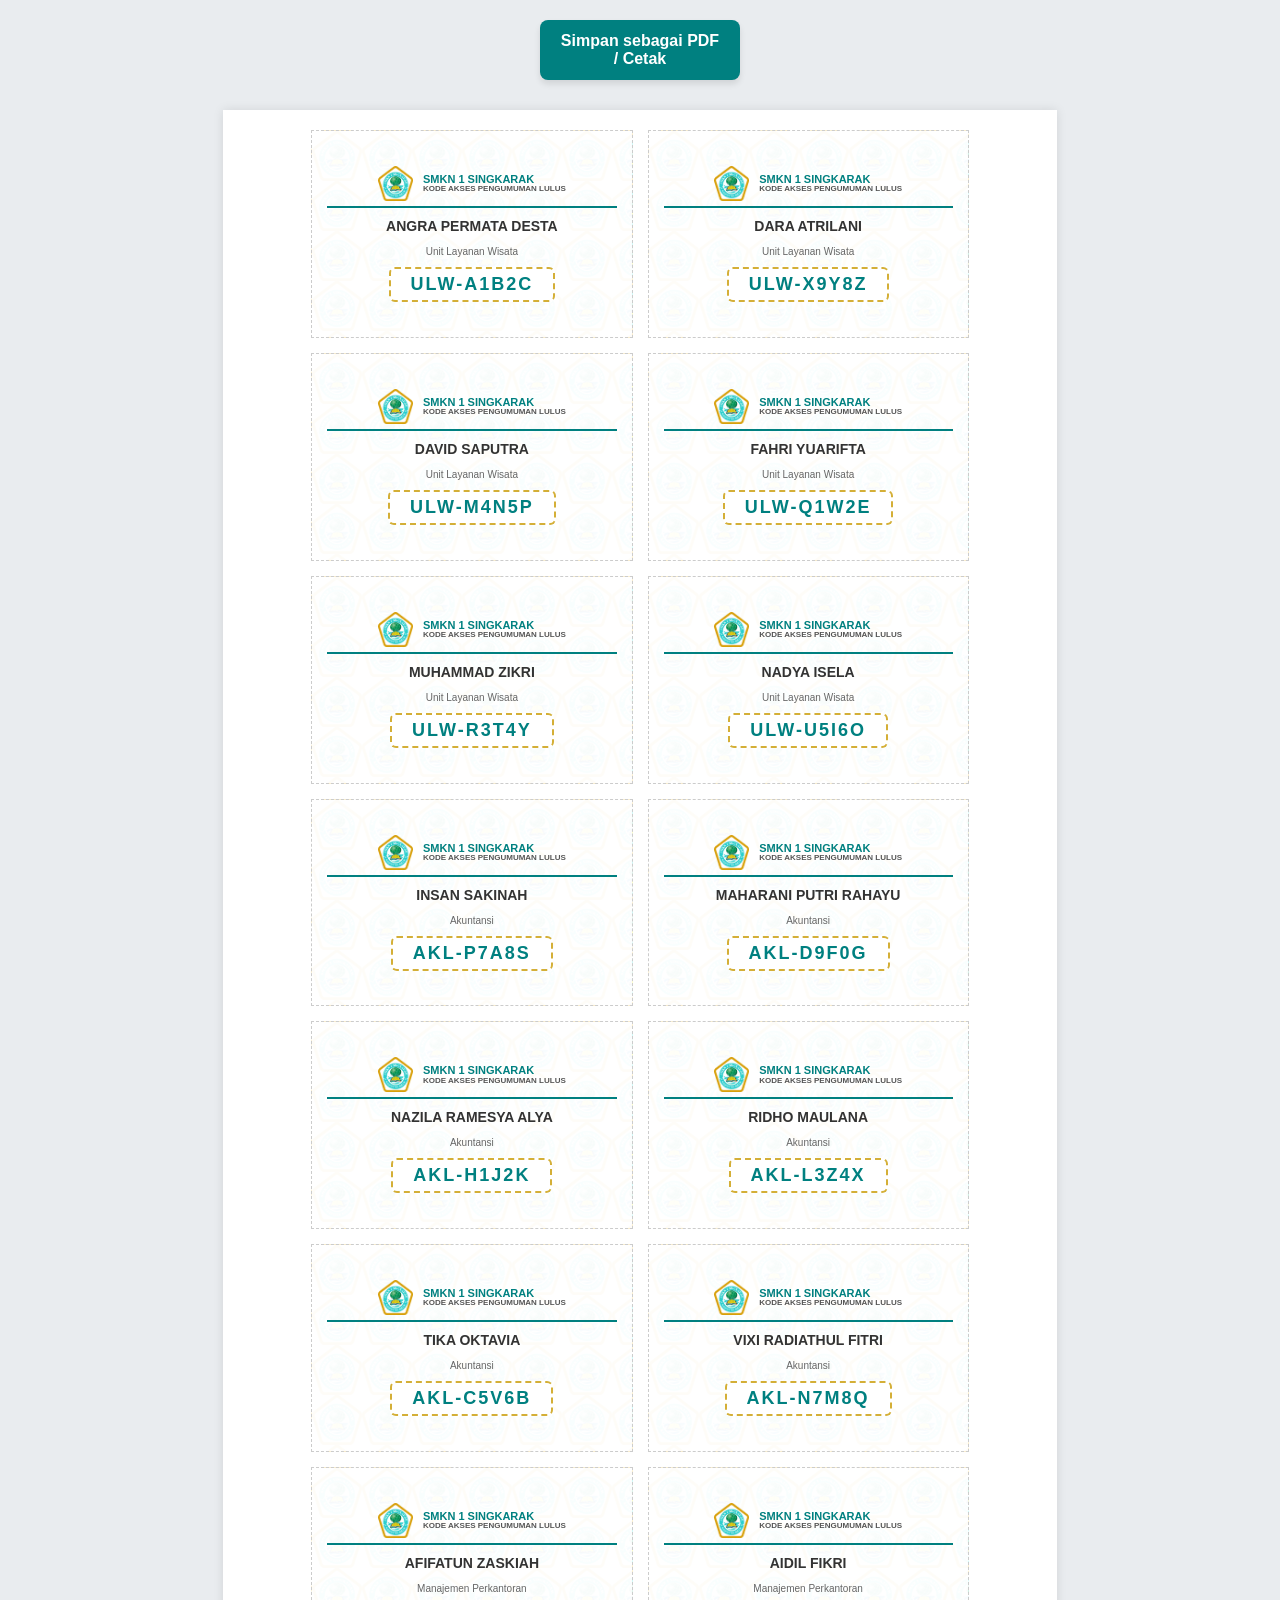
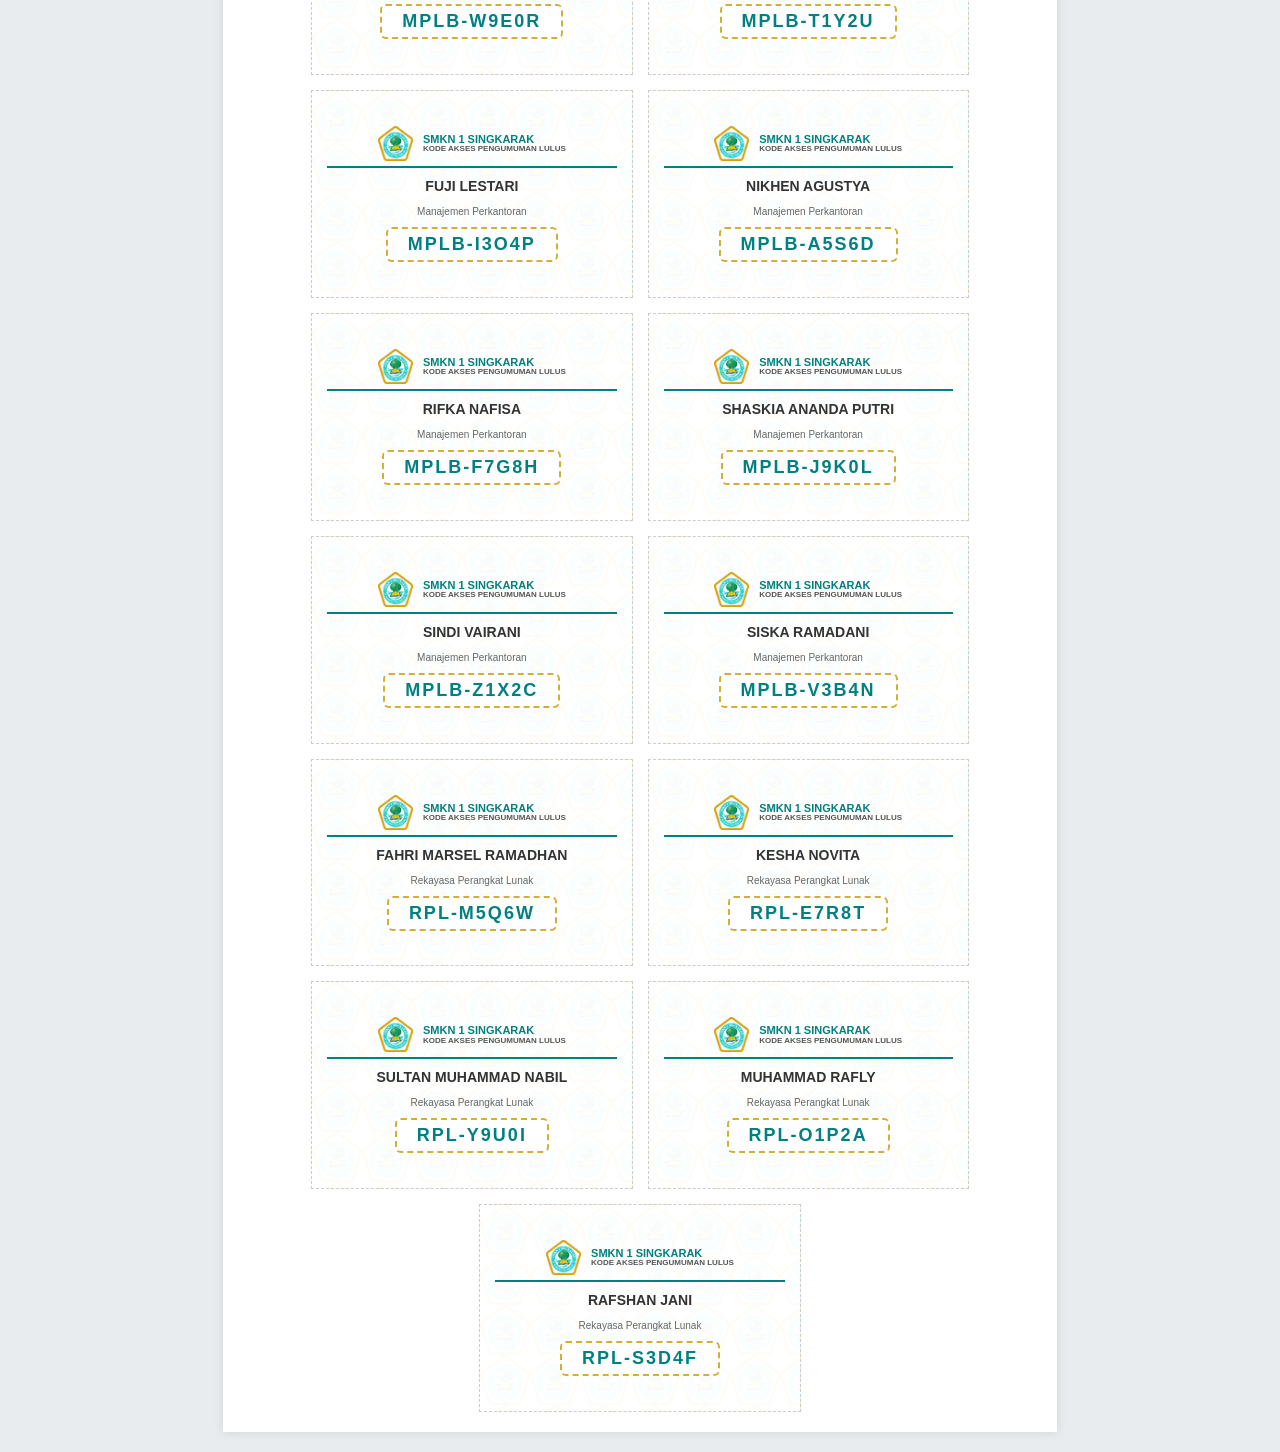
<file: cetak_kartu.html>
<!DOCTYPE html>
<html lang="id">
<head>
    <meta charset="UTF-8">
    <meta name="viewport" content="width=device-width, initial-scale=1.0">
    <title>Cetak Kartu Kode Kelulusan</title>
    <style>
        /* CSS KHUSUS UNTUK CETAK DAN TAMPILAN KARTU */
        body {
            font-family: 'Segoe UI', Tahoma, Geneva, Verdana, sans-serif;
            background-color: #e9ecef; /* Warna latar luar layar */
            margin: 0;
            padding: 20px;
        }

        /* Tombol Cetak (Akan disembunyikan saat di-print) */
        .print-btn {
            display: block;
            width: 200px;
            margin: 0 auto 30px auto;
            padding: 12px 20px;
            background-color: #008080;
            color: white;
            text-align: center;
            font-size: 16px;
            font-weight: bold;
            border: none;
            border-radius: 8px;
            cursor: pointer;
            box-shadow: 0 4px 6px rgba(0,0,0,0.1);
        }
        .print-btn:hover { background-color: #006666; }

        /* Container Grid Kartu */
        .card-container {
            display: flex;
            flex-wrap: wrap;
            gap: 15px; /* Jarak antar kartu */
            justify-content: center;
            max-width: 21cm; /* Patokan lebar kertas A4 */
            margin: 0 auto;
            background: white;
            padding: 20px;
            box-shadow: 0 0 10px rgba(0,0,0,0.1);
        }

        /* Desain Individual Kartu */
        .student-card {
            width: 8.5cm; /* Standar lebar kartu nama/ID */
            height: 5.5cm; /* Standar tinggi kartu */
            background-image: url('assets/bg.png'); /* Seamless pattern */
            background-repeat: repeat;
            border: 1px dashed #ccc; /* Garis potong */
            position: relative;
            box-sizing: border-box;
            
            /* WAJIB agar background tercetak di PDF */
            -webkit-print-color-adjust: exact;
            print-color-adjust: exact; 
        }

        /* Overlay putih transparan agar teks terbaca */
        .card-overlay {
            background-color: rgba(255, 255, 255, 0.85); 
            width: 100%;
            height: 100%;
            padding: 15px;
            box-sizing: border-box;
            display: flex;
            flex-direction: column;
            align-items: center;
            justify-content: center;
            text-align: center;
        }

        /* Kop Kartu */
        .header {
            display: flex;
            align-items: center;
            justify-content: center;
            gap: 10px;
            border-bottom: 2px solid #008080;
            padding-bottom: 5px;
            margin-bottom: 10px;
            width: 100%;
        }
        .header img { width: 35px; }
        .header-text {
            text-align: left;
            line-height: 1.1;
        }
        .header-title {
            font-size: 11px;
            font-weight: 800;
            color: #008080;
            margin: 0;
        }
        .header-subtitle {
            font-size: 8px;
            color: #555;
            margin: 0;
            font-weight: 600;
        }

        /* Teks Siswa */
        .student-name {
            font-size: 14px;
            font-weight: bold;
            color: #333;
            margin: 0 0 2px 0;
            text-transform: uppercase;
        }
        .student-jurusan {
            font-size: 10px;
            color: #666;
            margin-bottom: 10px;
        }

        /* Kotak Kode Unik */
        .code-box {
            background-color: #fff;
            border: 2px dashed #D4AF37; /* Warna emas */
            color: #008080; /* Warna hijau logo */
            padding: 5px 20px;
            font-size: 18px;
            font-weight: 900;
            letter-spacing: 2px;
            border-radius: 6px;
        }

        /* PENGATURAN SAAT DI-PRINT / EKSPOR PDF */
        @media print {
            body { 
                background-color: white; 
                padding: 0; 
                margin: 0; 
            }
            .print-btn { display: none; } /* Sembunyikan tombol cetak */
            .card-container { 
                box-shadow: none; 
                padding: 0; 
                gap: 10px;
                max-width: 100%; 
            }
            .student-card {
                page-break-inside: avoid; /* Mencegah kartu terpotong di halaman baru */
                border: 1px solid #999; /* Ubah dashed jadi solid tipis saat dicetak */
            }
        }
    </style>
</head>
<body>

    <!-- Tombol untuk memicu dialog Print/PDF -->
    <button class="print-btn no-print" onclick="window.print()">Simpan sebagai PDF / Cetak</button>

    <!-- Tempat kartu akan di-generate oleh JavaScript -->
    <div class="card-container" id="card-container"></div>

    <script>
        // DATA SISWA (Terbaru sesuai data yang Anda berikan)
        const dataSiswa = {
            // === UNIT LAYANAN WISATA (ULW) ===
            "ULW-A1B2C": { nama: "Angra Permata Desta", nisn: "0088291435", ttl: "Tanjung Alai, 19 Januari 2008", jurusan: "Unit Layanan Wisata", status: true },
            "ULW-X9Y8Z": { nama: "Dara Atrilani", nisn: "0073590125", ttl: "Tanjung Alai, 02 Agustus 2007", jurusan: "Unit Layanan Wisata", status: true },
            "ULW-M4N5P": { nama: "David Saputra", nisn: "0078149378", ttl: "Tanjung Alai, 09 November 2007", jurusan: "Unit Layanan Wisata", status: true },
            "ULW-Q1W2E": { nama: "Fahri Yuarifta", nisn: "0081048487", ttl: "Tanjung Alai, 28 Mei 2008", jurusan: "Unit Layanan Wisata", status: true },
            "ULW-R3T4Y": { nama: "Muhammad Zikri", nisn: "0087775606", ttl: "Tanjung Alai, 02 Juli 2008", jurusan: "Unit Layanan Wisata", status: true },
            "ULW-U5I6O": { nama: "NADYA ISELA", nisn: "0072370226", ttl: "BENGKULU, 17 Juni 2007", jurusan: "Unit Layanan Wisata", status: true },

            // === AKUNTANSI ===
            "AKL-P7A8S": { nama: "INSAN SAKINAH", nisn: "0085576666", ttl: "PEKAN BARU, 05 Mei 2008", jurusan: "Akuntansi", status: true },
            "AKL-D9F0G": { nama: "Maharani Putri Rahayu", nisn: "0084342182", ttl: "Tanjung Alai, 09 Januari 2008", jurusan: "Akuntansi", status: true },
            "AKL-H1J2K": { nama: "Nazila Ramesya Alya", nisn: "0084140720", ttl: "Solok, 10 Juni 2008", jurusan: "Akuntansi", status: true },
            "AKL-L3Z4X": { nama: "RIDHO MAULANA", nisn: "0088313740", ttl: "Jakarta, 16 April 2008", jurusan: "Akuntansi", status: true },
            "AKL-C5V6B": { nama: "Tika Oktavia", nisn: "0071557389", ttl: "Tanjung Alai, 07 November 2007", jurusan: "Akuntansi", status: true },
            "AKL-N7M8Q": { nama: "Vixi Radiathul Fitri", nisn: "0074450728", ttl: "Sulit Air, 14 Oktober 2007", jurusan: "Akuntansi", status: true },

            // === MANAJEMEN PERKANTORAN ===
            "MPLB-W9E0R": { nama: "Afifatun Zaskiah", nisn: "0087971049", ttl: "Cilegon, 03 Februari 2008", jurusan: "Manajemen Perkantoran", status: true },
            "MPLB-T1Y2U": { nama: "Aidil Fikri", nisn: "0053828418", ttl: "Tanjung Alai, 04 November 2005", jurusan: "Manajemen Perkantoran", status: true },
            "MPLB-I3O4P": { nama: "Fuji Lestari", nisn: "0078019563", ttl: "Tanjung Alai, 11 November 2007", jurusan: "Manajemen Perkantoran", status: true },
            "MPLB-A5S6D": { nama: "Nikhen Agustya", nisn: "0089823232", ttl: "Tanjung Alai, 28 Agustus 2008", jurusan: "Manajemen Perkantoran", status: true },
            "MPLB-F7G8H": { nama: "RIFKA NAFISA", nisn: "0078806545", ttl: "TANJUNG ALAI, 18 Desember 2007", jurusan: "Manajemen Perkantoran", status: true },
            "MPLB-J9K0L": { nama: "Shaskia Ananda Putri", nisn: "0071629970", ttl: "Tanjung Alai, 15 Agustus 2007", jurusan: "Manajemen Perkantoran", status: true },
            "MPLB-Z1X2C": { nama: "Sindi Vairani", nisn: "0089342816", ttl: "Tanjung Alai, 05 Agustus 2008", jurusan: "Manajemen Perkantoran", status: true },
            "MPLB-V3B4N": { nama: "Siska Ramadani", nisn: "0078569885", ttl: "Rangkasbitung-Lebak, 23 September 2007", jurusan: "Manajemen Perkantoran", status: true },

            // === REKAYASA PERANGKAT LUNAK ===
            "RPL-M5Q6W": { nama: "Fahri Marsel Ramadhan", nisn: "0089540179", ttl: "Sulit Air, 24 September 2008", jurusan: "Rekayasa Perangkat Lunak", status: true },
            "RPL-E7R8T": { nama: "Kesha Novita", nisn: "0078017325", ttl: "Tanjung Alai, 03 November 2007", jurusan: "Rekayasa Perangkat Lunak", status: true },
            "RPL-Y9U0I": { nama: "Sultan Muhammad Nabil", nisn: "000000000", ttl: "", jurusan: "Rekayasa Perangkat Lunak", status: true },
            "RPL-O1P2A": { nama: "MUHAMMAD RAFLY", nisn: "0081916352", ttl: "Solok, 21 Maret 2008", jurusan: "Rekayasa Perangkat Lunak", status: true },
            "RPL-S3D4F": { nama: "RAFSHAN JANI", nisn: "0075280898", ttl: "Tanjung Alai, 24 Agustus 2007", jurusan: "Rekayasa Perangkat Lunak", status: true }
        };

        const container = document.getElementById('card-container');
        let kartuHTML = '';

        // Melakukan perulangan untuk setiap data siswa dan membuat HTML kartunya
        for (const [kode, siswa] of Object.entries(dataSiswa)) {
            kartuHTML += `
                <div class="student-card">
                    <div class="card-overlay">
                        
                        <div class="header">
                            <img src="assets/logo.png" alt="Logo">
                            <div class="header-text">
                                <p class="header-title">SMKN 1 SINGKARAK</p>
                                <p class="header-subtitle">KODE AKSES PENGUMUMAN LULUS</p>
                            </div>
                        </div>

                        <p class="student-name">${siswa.nama}</p>
                        <p class="student-jurusan">${siswa.jurusan}</p>
                        
                        <div class="code-box">${kode}</div>
                        
                    </div>
                </div>
            `;
        }

        // Memasukkan semua kartu ke dalam container di HTML
        container.innerHTML = kartuHTML;
    </script>
</body>
</html>
</file>
